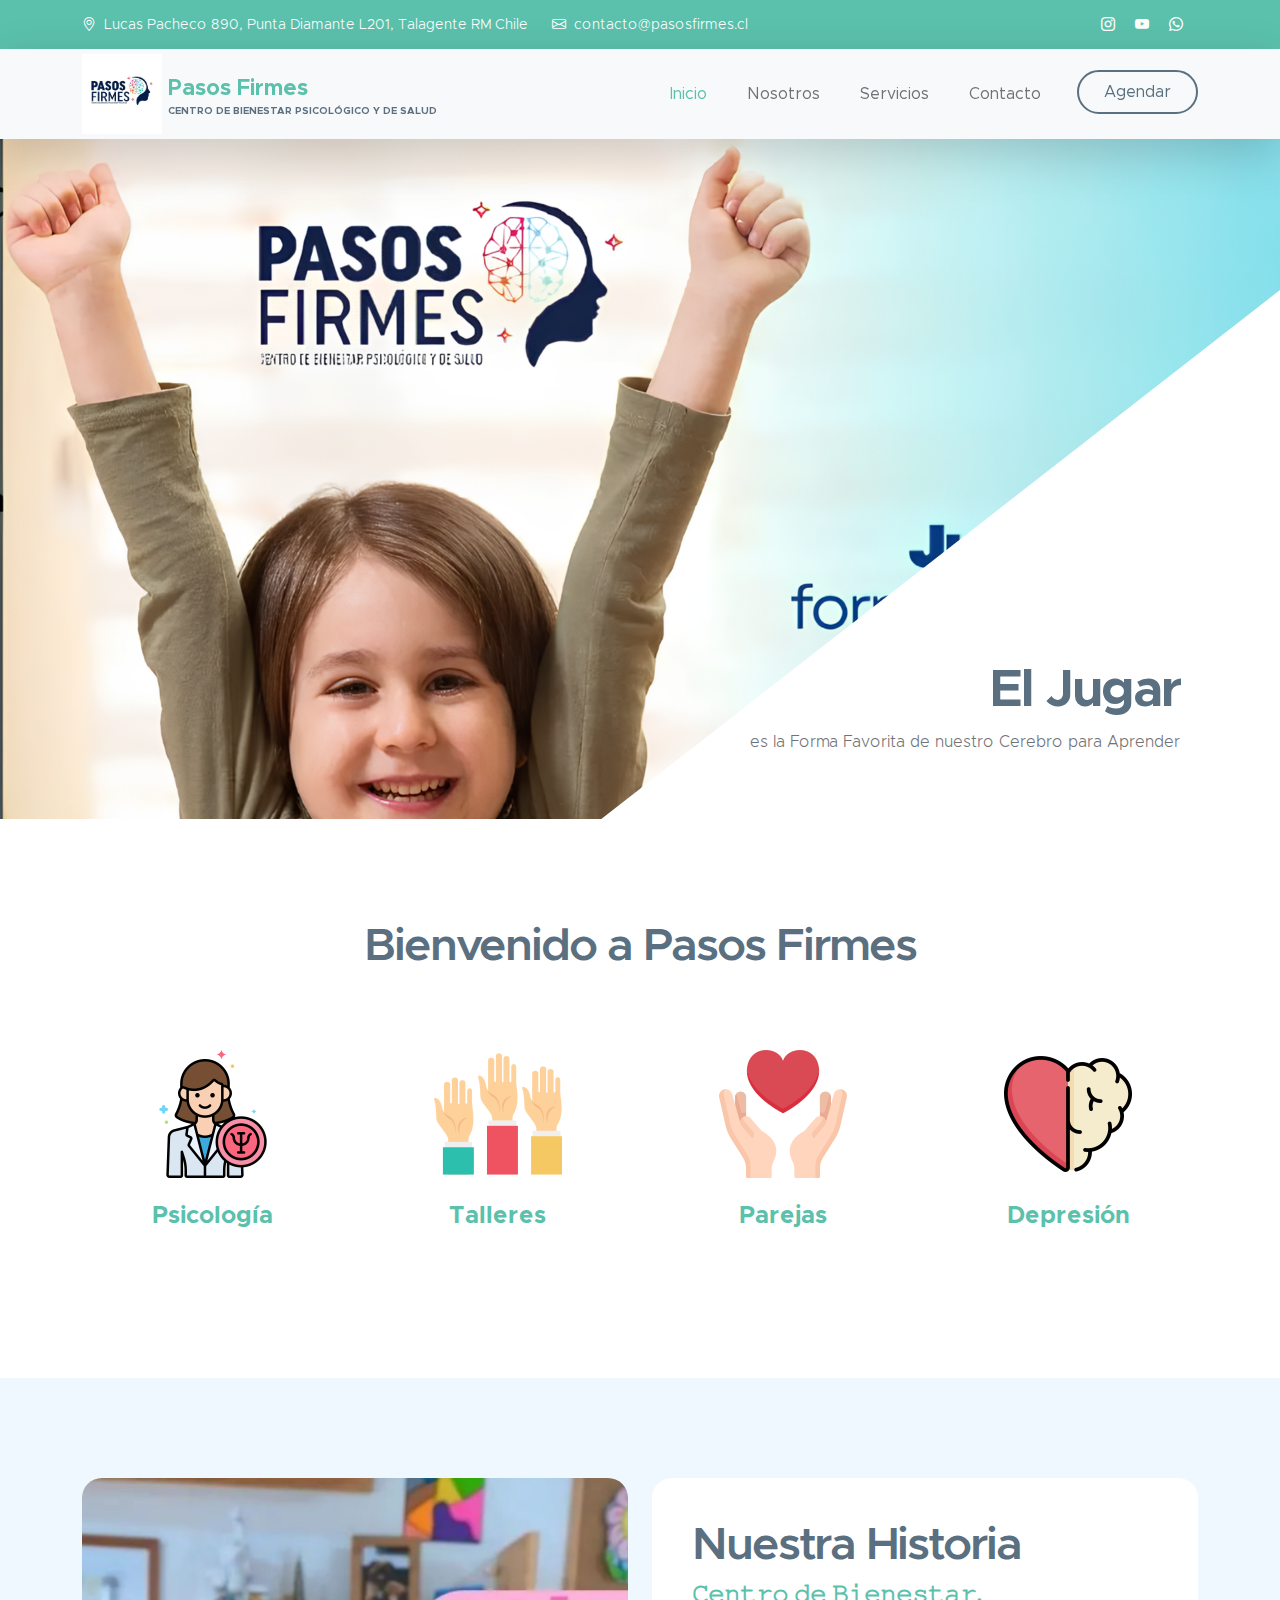
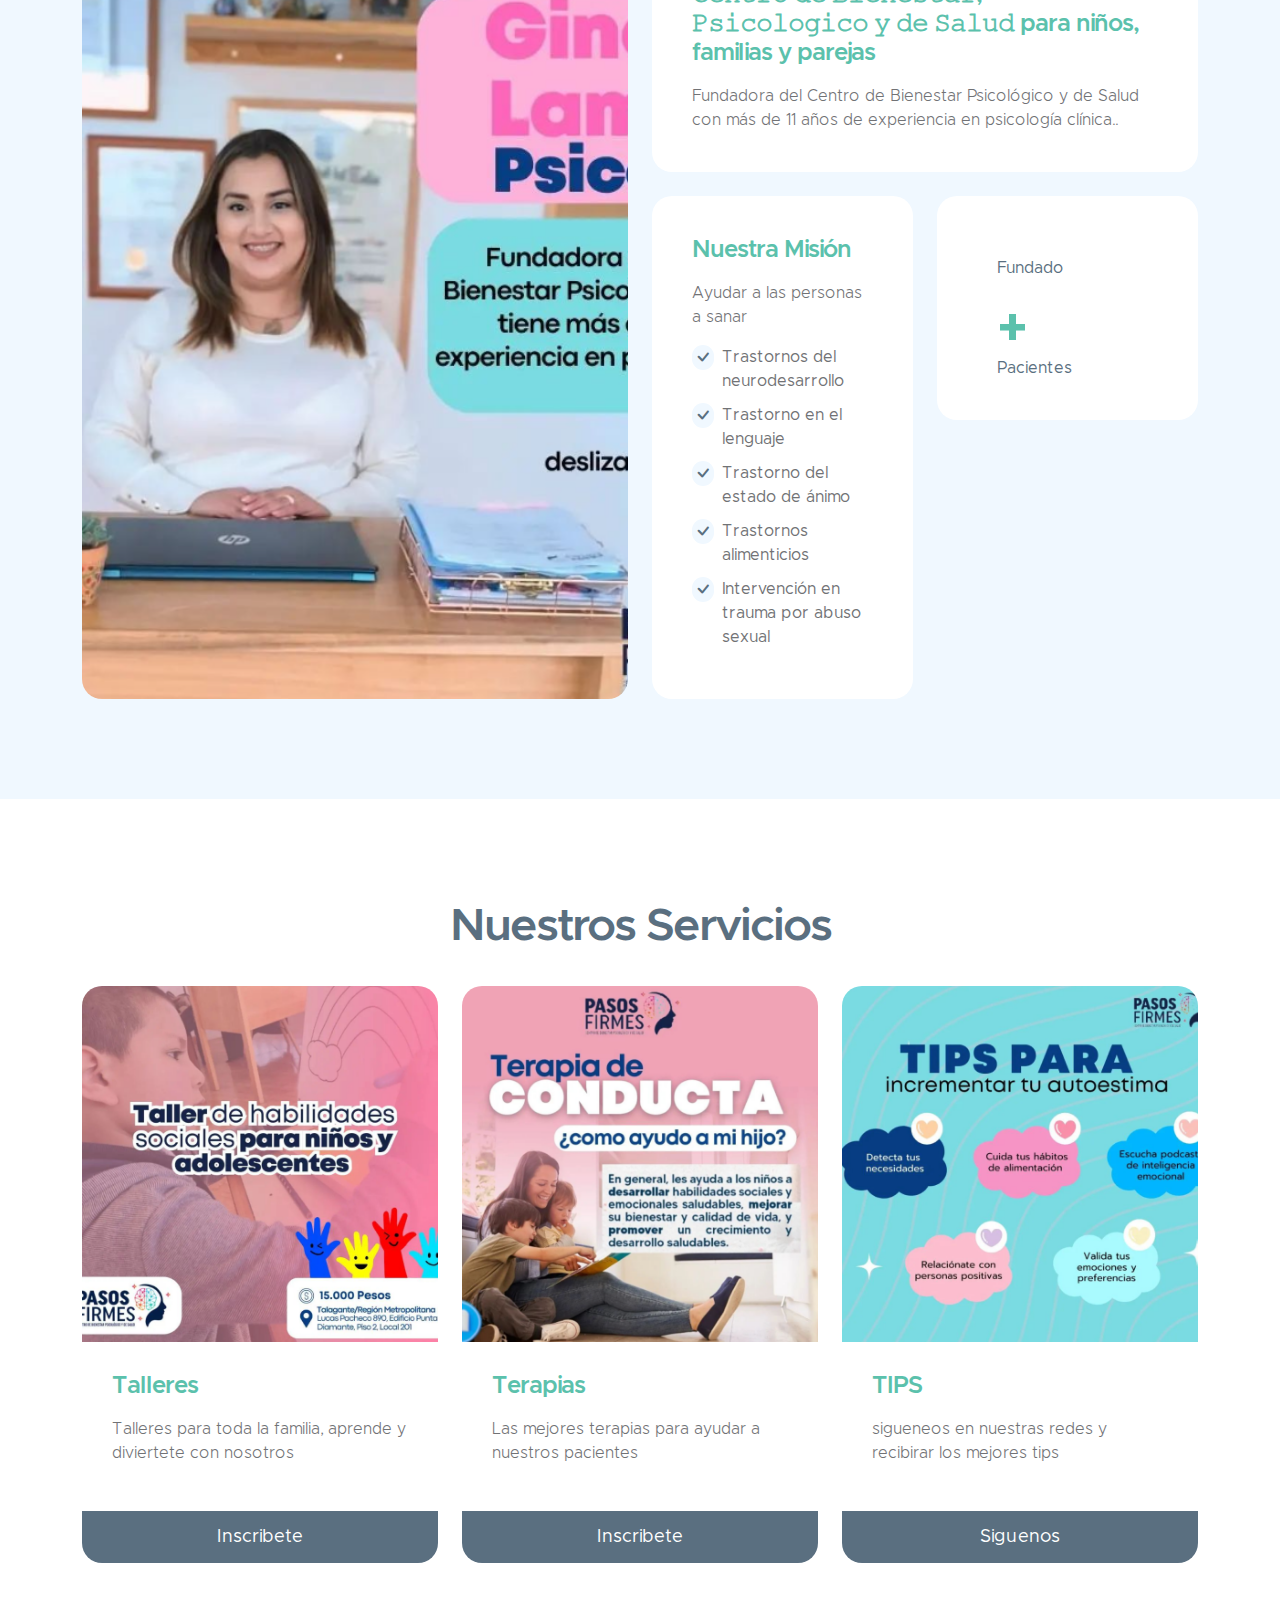
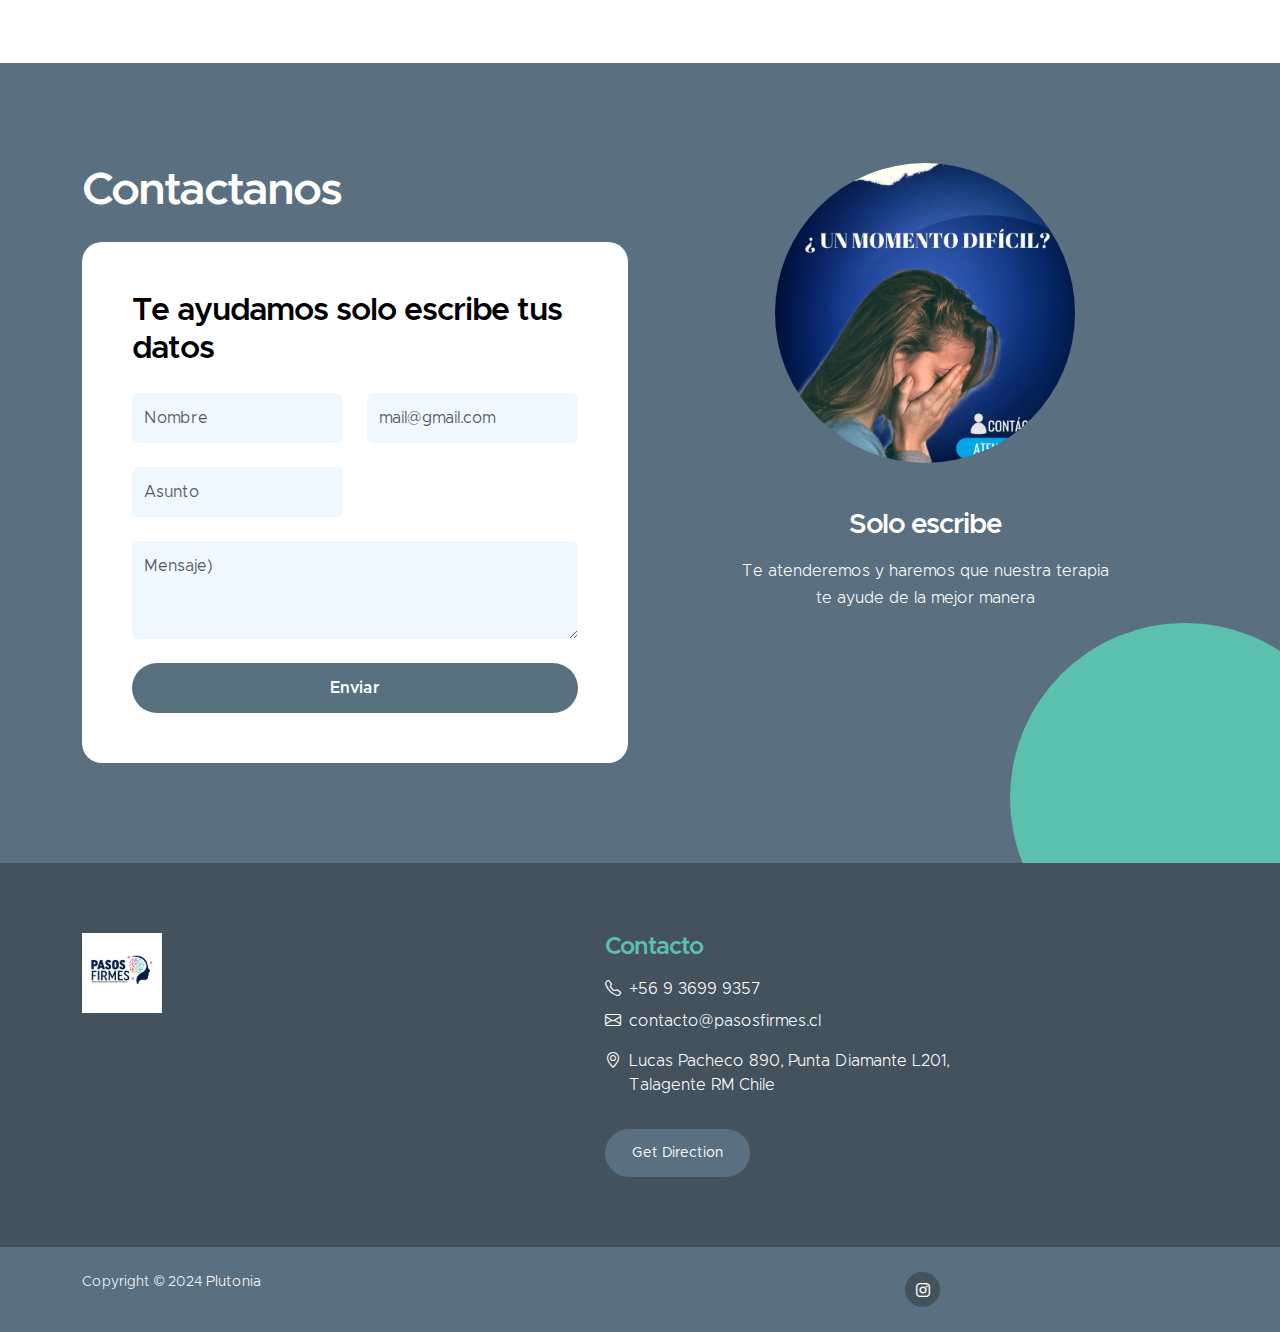
<file: index.html>
<!doctype html>
<html lang="en">

<head>
    <meta charset="utf-8">
    <meta name="viewport" content="width=device-width, initial-scale=1">

    <meta name="description" content="Pasos Firmes">
    <meta name="author" content="PLutonia">
    <title>Pasos Firmes </title>
    <link rel="icon" href="images/favicon.ico" type="image/x-icon">
    <!-- CSS FILES -->
    <link href="https://cdn.jsdelivr.net/npm/bootstrap@5.3.3/dist/css/bootstrap.min.css" rel="stylesheet"
          integrity="sha384-QWTKZyjpPEjISv5WaRU9OFeRpok6YctnYmDr5pNlyT2bRjXh0JMhjY6hW+ALEwIH" crossorigin="anonymous">
    <link rel="stylesheet" href="https://cdn.jsdelivr.net/npm/bootstrap-icons@1.11.3/font/bootstrap-icons.min.css">
    <link href="css/styles.css" rel="stylesheet">


</head>

<body id="section_1">

<header class="site-header">
    <div class="container">
        <div class="row">

            <div class="col-lg-8 col-12 d-flex flex-wrap">
                <p class="d-flex me-4 mb-0">
                    <i class="bi-geo-alt me-2"></i>
                    Lucas Pacheco 890, Punta Diamante L201, Talagente RM Chile
                </p>

                <p class="d-flex mb-0">
                    <i class="bi-envelope me-2"></i>

                    <a href="mailto:info@company.com">
                        contacto@pasosfirmes.cl
                    </a>
                </p>
            </div>

            <div class="col-lg-3 col-12 ms-auto d-lg-block d-none">
                <ul class="social-icon">
                    <li class="social-icon-item">
                        <a href="https://www.instagram.com/pasosfirmescl/" class="social-icon-link bi-instagram"></a>
                    </li>

                    <li class="social-icon-item">
                        <a href="#" class="social-icon-link bi-youtube"></a>
                    </li>

                    <li class="social-icon-item">
                        <a href="https://api.whatsapp.com/send/?phone=%2B56936999357&text&type=phone_number&app_absent=0"
                           class="social-icon-link bi-whatsapp"></a>
                    </li>
                </ul>
            </div>

        </div>
    </div>
</header>

<nav class="navbar navbar-expand-lg bg-light shadow-lg">
    <div class="container">
        <a class="navbar-brand" href="index.html">
            <img src="images/logo.png" class="logo img-fluid" alt="Kind Heart Charity">
            <span>
                    Pasos Firmes
                    <small>Centro de Bienestar Psicológico y de salud</small>
                </span>
        </a>

        <button class="navbar-toggler" type="button" data-bs-toggle="collapse" data-bs-target="#navbarNav"
                aria-controls="navbarNav" aria-expanded="false" aria-label="Toggle navigation">
            <span class="navbar-toggler-icon"></span>
        </button>

        <div class="collapse navbar-collapse" id="navbarNav">
            <ul class="navbar-nav ms-auto">
                <li class="nav-item">
                    <a class="nav-link click-scroll" href="#top">Inicio</a>
                </li>

                <li class="nav-item">
                    <a class="nav-link click-scroll" href="#section_2">Nosotros</a>
                </li>

                <li class="nav-item">
                    <a class="nav-link click-scroll" href="#section_3">Servicios</a>
                </li>

                <li class="nav-item">
                    <a class="nav-link click-scroll" href="#section_4">Contacto</a>
                </li>



                <li class="nav-item ms-3">
                    <a class="nav-link custom-btn custom-border-btn btn" href="">Agendar</a>
                </li>
            </ul>
        </div>
    </div>
</nav>

<main>

    <section class="hero-section hero-section-full-height">
        <div class="container-fluid">
            <div class="row">

                <div class="col-lg-12 col-12 p-0">
                    <div id="hero-slide" class="carousel carousel-fade slide" data-bs-ride="carousel">
                        <div class="carousel-inner">
                            <div class="carousel-item active">
                                <img src="images/slide/1.png"
                                     class="carousel-image img-fluid" alt="...">

                                <div class="carousel-caption d-flex flex-column justify-content-end">
                                    <h1>El Jugar</h1>

                                    <p>es la Forma Favorita de nuestro Cerebro para Aprender</p>
                                </div>
                            </div>

                            <div class="carousel-item">
                                <img src="images/slide/2.png"
                                     class="carousel-image img-fluid" alt="...">

                                <div class="carousel-caption d-flex flex-column justify-content-end">
                                    <h1>Bienvenido</h1>

                                    <p>es momento de agendar las terapias de tus hijos.</p>
                                </div>
                            </div>

                            <div class="carousel-item">
                                <img src="images/slide/3.png"
                                     class="carousel-image img-fluid" alt="...">

                                <div class="carousel-caption d-flex flex-column justify-content-end">
                                    <h1>Niños</h1>

                                    <p>Las mascotas el mejor aliado</p>
                                </div>
                            </div>
                        </div>

                        <button class="carousel-control-prev" type="button" data-bs-target="#hero-slide"
                                data-bs-slide="prev">
                            <span class="carousel-control-prev-icon" aria-hidden="true"></span>
                            <span class="visually-hidden">Previous</span>
                        </button>

                        <button class="carousel-control-next" type="button" data-bs-target="#hero-slide"
                                data-bs-slide="next">
                            <span class="carousel-control-next-icon" aria-hidden="true"></span>
                            <span class="visually-hidden">Next</span>
                        </button>
                    </div>
                </div>

            </div>
        </div>
    </section>


    <section class="section-padding">
        <div class="container">
            <div class="row">

                <div class="col-lg-10 col-12 text-center mx-auto">
                    <h2 class="mb-5">Bienvenido a Pasos Firmes</h2>
                </div>

                <div class="col-lg-3 col-md-6 col-12 mb-4 mb-lg-0">
                    <div class="featured-block d-flex justify-content-center align-items-center">
                        <a href="" class="d-block">
                            <img src="images/icons/psicologo.png" class="featured-block-image img-fluid" alt="">
                            <p class="featured-block-text"><strong>Psicología</strong></p>
                        </a>
                    </div>
                </div>

                <div class="col-lg-3 col-md-6 col-12 mb-4 mb-lg-0 mb-md-4">
                    <div class="featured-block d-flex justify-content-center align-items-center">
                        <a href="" class="d-block">
                            <img src="images/icons/hands.png" class="featured-block-image img-fluid" alt="">
                            <p class="featured-block-text"><strong>Talleres</strong></p>
                        </a>
                    </div>
                </div>

                <div class="col-lg-3 col-md-6 col-12 mb-4 mb-lg-0 mb-md-4">
                    <div class="featured-block d-flex justify-content-center align-items-center">
                        <a href="" class="d-block">
                            <img src="images/icons/receive.png" class="featured-block-image img-fluid" alt="">

                            <p class="featured-block-text"><strong>Parejas</strong></p>
                        </a>
                    </div>
                </div>

                <div class="col-lg-3 col-md-6 col-12 mb-4 mb-lg-0">
                    <div class="featured-block d-flex justify-content-center align-items-center">
                        <a href="donate.html" class="d-block">
                            <img src="images/icons/corazon.png" class="featured-block-image img-fluid" alt="">

                            <p class="featured-block-text"><strong>Depresión</strong></p>
                        </a>
                    </div>
                </div>

            </div>
        </div>
    </section>

    <section class="section-padding section-bg" id="section_2">
        <div class="container">
            <div class="row">

                <div class="col-lg-6 col-12 mb-5 mb-lg-0">
                    <img src="images/gineska.png"
                         class="custom-text-box-image img-fluid" alt="">
                </div>

                <div class="col-lg-6 col-12">
                    <div class="custom-text-box">
                        <h2 class="mb-2">Nuestra Historia</h2>

                        <h5 class="mb-3">𝙲𝚎𝚗𝚝𝚛𝚘 𝚍𝚎 𝙱𝚒𝚎𝚗𝚎𝚜𝚝𝚊𝚛, 𝙿𝚜𝚒𝚌𝚘𝚕𝚘‌𝚐𝚒𝚌𝚘 𝚢 𝚍𝚎 𝚂𝚊𝚕𝚞𝚍 para niños, familias y parejas </h5>

                        <p class="mb-0">Fundadora del Centro de Bienestar Psicológico y de Salud con más de 11 años de experiencia en psicología clínica..</p>
                    </div>

                    <div class="row">
                        <div class="col-lg-6 col-md-6 col-12">
                            <div class="custom-text-box mb-lg-0">
                                <h5 class="mb-3">Nuestra Misión</h5>

                                <p>Ayudar a las personas a sanar</p>

                                <ul class="custom-list mt-2">
                                    <li class="custom-list-item d-flex">
                                        <i class="bi-check custom-text-box-icon me-2"></i>
                                        Trastornos del neurodesarrollo
                                    </li>

                                    <li class="custom-list-item d-flex">
                                        <i class="bi-check custom-text-box-icon me-2"></i>
                                        Trastorno en el lenguaje
                                    </li>
                                    <li class="custom-list-item d-flex">
                                        <i class="bi-check custom-text-box-icon me-2"></i>
                                        Trastorno del estado de ánimo
                                    </li>
                                    <li class="custom-list-item d-flex">
                                        <i class="bi-check custom-text-box-icon me-2"></i>
                                        Trastornos alimenticios
                                    </li>
                                    <li class="custom-list-item d-flex">
                                        <i class="bi-check custom-text-box-icon me-2"></i>
                                        Intervención en trauma por abuso sexual
                                    </li>
                                </ul>
                            </div>
                        </div>

                        <div class="col-lg-6 col-md-6 col-12">
                            <div class="custom-text-box d-flex flex-wrap d-lg-block mb-lg-0">
                                <div class="counter-thumb">
                                    <div class="d-flex">
                                            <span class="counter-number" data-from="1" data-to="2019"
                                                  data-speed="1000"></span>
                                        <span class="counter-number-text"></span>
                                    </div>

                                    <span class="counter-text">Fundado</span>
                                </div>

                                <div class="counter-thumb mt-4">
                                    <div class="d-flex">
                                            <span class="counter-number" data-from="1" data-to="658"
                                                  data-speed="1000"></span>
                                        <span class="counter-number-text">+</span>
                                    </div>

                                    <span class="counter-text">Pacientes</span>
                                </div>
                            </div>
                        </div>
                    </div>
                </div>

            </div>
        </div>
    </section>



    <section class="section-padding" id="section_3">
        <div class="container">
            <div class="row">

                <div class="col-lg-12 col-12 text-center mb-4">
                    <h2>Nuestros Servicios</h2>
                </div>

                <div class="col-lg-4 col-md-6 col-12 mb-4 mb-lg-0">
                    <div class="custom-block-wrap">
                        <img src="images/Taller.png"
                             class="custom-block-image img-fluid" alt="">

                        <div class="custom-block">
                            <div class="custom-block-body">
                                <h5 class="mb-3">Talleres</h5>

                                <p>Talleres para toda la familia, aprende y diviertete con nosotros</p>
                                </div>

                            <a href="" class="custom-btn btn">Inscribete</a>
                        </div>
                    </div>
                </div>

                <div class="col-lg-4 col-md-6 col-12 mb-4 mb-lg-0">
                    <div class="custom-block-wrap">
                        <img src="images/terapias.png"
                             class="custom-block-image img-fluid" alt="">

                        <div class="custom-block">
                            <div class="custom-block-body">
                                <h5 class="mb-3">Terapias</h5>
                                <p>Las mejores terapias para ayudar a nuestros pacientes</p>
                            </div>
                            <a href="" class="custom-btn btn">Inscribete</a>
                        </div>
                    </div>
                </div>

                <div class="col-lg-4 col-md-6 col-12">
                    <div class="custom-block-wrap">
                        <img src="images/tips.png"
                             class="custom-block-image img-fluid" alt="">

                        <div class="custom-block">
                            <div class="custom-block-body">
                                <h5 class="mb-3">TIPS</h5>
                                <p>sigueneos en nuestras redes y recibirar los mejores tips</p>
                            </div>
                            <a href="" class="custom-btn btn">Siguenos</a>
                        </div>
                    </div>
                </div>

            </div>
        </div>
    </section>

    <section class="volunteer-section section-padding" id="section_4">
        <div class="container">
            <div class="row">

                <div class="col-lg-6 col-12">
                    <h2 class="text-white mb-4">Contactanos</h2>

                    <form class="custom-form volunteer-form mb-5 mb-lg-0" action="#" method="post" role="form">
                        <h3 class="mb-4">Te ayudamos solo escribe tus datos</h3>

                        <div class="row">
                            <div class="col-lg-6 col-12">
                                <input type="text" name="volunteer-name" id="volunteer-name" class="form-control"
                                       placeholder="Nombre" required>
                            </div>

                            <div class="col-lg-6 col-12">
                                <input type="email" name="volunteer-email" id="volunteer-email"
                                       pattern="[^ @]*@[^ @]*" class="form-control" placeholder="mail@gmail.com"
                                       required>
                            </div>

                            <div class="col-lg-6 col-12">
                                <input type="text" name="volunteer-subject" id="volunteer-subject"
                                       class="form-control" placeholder="Asunto" required>

                            </div>
                        </div>

                        <textarea name="volunteer-message" rows="3" class="form-control" id="volunteer-message"
                                  placeholder="Mensaje)"></textarea>

                        <button type="submit" class="form-control">Enviar</button>
                    </form>
                </div>

                <div class="col-lg-6 col-12">
                    <img src="images/momento.png"
                         class="volunteer-image img-fluid" alt="">

                    <div class="custom-block-body text-center">
                        <h4 class="text-white mt-lg-3 mb-lg-3">Solo escribe</h4>

                        <p class="text-white">Te atenderemos y haremos que nuestra terapia te ayude de la mejor manera</p>
                    </div>
                </div>

            </div>
        </div>
    </section>

</main>

<footer class="site-footer">
    <div class="container">
        <div class="row">
            <div class="col-lg-3 col-12 mb-4">
                <img src="images/logo.png" class="logo img-fluid" alt="">
            </div>
                <div class="col-lg-4 col-md-6 col-12 mx-auto">
                <h5 class="site-footer-title mb-3">Contacto</h5>

                <p class="text-white d-flex mb-2">
                    <i class="bi-telephone me-2"></i>

                    <a href="tel: +56 9 3699 9357" class="site-footer-link">
                        +56 9 3699 9357
                    </a>
                </p>

                <p class="text-white d-flex">
                    <i class="bi-envelope me-2"></i>

                    <a href="mailto:info@yourgmail.com" class="site-footer-link">
                        contacto@pasosfirmes.cl
                    </a>
                </p>

                <p class="text-white d-flex mt-3">
                    <i class="bi-geo-alt me-2"></i>
                    Lucas Pacheco 890, Punta Diamante L201, Talagente RM Chile
                </p>

                <a href="#" class="custom-btn btn mt-3">Get Direction</a>
            </div>
        </div>
    </div>

    <div class="site-footer-bottom">
        <div class="container">
            <div class="row">

                <div class="col-lg-6 col-md-7 col-12">
                    <p class="copyright-text mb-0">Copyright © 2024 <a href="www.plutonia.cl">Plutonia</a>

                    </p>
                </div>

                <div class="col-lg-6 col-md-5 col-12 d-flex justify-content-center align-items-center mx-auto">
                    <ul class="social-icon">
                        <li class="social-icon-item">
                            <a href="https://www.instagram.com/pasosfirmescl/" class="social-icon-link bi-instagram"></a>
                        </li>
                    </ul>
                </div>

            </div>
        </div>
    </div>
</footer>

<!-- JAVASCRIPT FILES -->
<script src="js/jquery.min.js"></script>
<script src="js/bootstrap.min.js"></script>
<script src="js/jquery.sticky.js"></script>
<script src="js/click-scroll.js"></script>
<script src="js/counter.js"></script>
<script src="js/custom.js"></script>

</body>

</html>
</file>
<file: css/styles.css>
/*

TemplateMo 581 Kind Heart Charity

https://templatemo.com/tm-581-kind-heart-charity

*/


@font-face {
    font-family: 'Metropolis';
    src: url('../fonts/Metropolis/Metropolis-Regular.woff2') format('woff2'),
    url('../fonts/Metropolis/Metropolis-Regular.woff') format('woff');
    font-weight: normal;
    font-style: normal;
    font-display: swap;
}

@font-face {
    font-family: 'Metropolis';
    src: url('../fonts/Metropolis/Metropolis-Light.woff2') format('woff2'),
    url('../fonts/Metropolis/Metropolis-Light.woff') format('woff');
    font-weight: 300;
    font-style: normal;
    font-display: swap;
}

@font-face {
    font-family: 'Metropolis';
    src: url('../fonts/Metropolis/Metropolis-SemiBold.woff2') format('woff2'),
    url('../fonts/Metropolis/Metropolis-SemiBold.woff') format('woff');
    font-weight: 600;
    font-style: normal;
    font-display: swap;
}

@font-face {
    font-family: 'Metropolis';
    src: url('../fonts/Metropolis/Metropolis-Bold.woff2') format('woff2'),
    url('../fonts/Metropolis/Metropolis-Bold.woff') format('woff');
    font-weight: bold;
    font-style: normal;
    font-display: swap;
}

/*---------------------------------------
  CUSTOM PROPERTIES ( VARIABLES )             
-----------------------------------------*/
:root {
    --white-color: #ffffff;
    --primary-color: #5bc1ac;
    --secondary-color: #5a6f80;
    --section-bg-color: #f0f8ff;
    --site-footer-bg-color: #44525d;
    --custom-btn-bg-color: #597081;
    --custom-btn-bg-hover-color: #5bc1ac;
    --dark-color: #000000;
    --p-color: #717275;
    --border-color: #e9eaeb;

    --body-font-family: 'Metropolis', sans-serif;

    --h1-font-size: 52px;
    --h2-font-size: 46px;
    --h3-font-size: 32px;
    --h4-font-size: 28px;
    --h5-font-size: 24px;
    --h6-font-size: 22px;
    --p-font-size: 16px;
    --btn-font-size: 18px;
    --copyright-font-size: 14px;

    --border-radius-large: 100px;
    --border-radius-medium: 20px;
    --border-radius-small: 10px;

    --font-weight-light: 300;
    --font-weight-normal: 400;
    --font-weight-semibold: 600;
    --font-weight-bold: 700;
}

body {
    background-color: var(--white-color);
    font-family: var(--body-font-family);
}


/*---------------------------------------
  TYPOGRAPHY               
-----------------------------------------*/

h2,
h3,
h4,
h5,
h6 {
    color: var(--dark-color);
}

h1,
h2,
h3,
h4,
h5,
h6 {
    font-weight: var(--font-weight-semibold);
    letter-spacing: -1px;
}

h1 {
    font-size: var(--h1-font-size);
    font-weight: var(--font-weight-bold);
    letter-spacing: -2px;
}

h2 {
    color: var(--secondary-color);
    font-size: var(--h2-font-size);
    letter-spacing: -2px;
}

h3 {
    font-size: var(--h3-font-size);
}

h4 {
    font-size: var(--h4-font-size);
}

h5 {
    color: var(--primary-color);
    font-size: var(--h5-font-size);
}

h6 {
    font-size: var(--h6-font-size);
}

p {
    color: var(--p-color);
    font-size: var(--p-font-size);
    font-weight: var(--font-weight-light);
}

ul li {
    color: var(--p-color);
    font-size: var(--p-font-size);
    font-weight: var(--font-weight-normal);
}

a,
button {
    touch-action: manipulation;
    transition: all 0.3s;
}

a {
    color: var(--p-color);
    text-decoration: none;
}

a:hover {
    color: var(--primary-color);
}

b,
strong {
    font-weight: var(--font-weight-bold);
}


/*---------------------------------------
  SECTION               
-----------------------------------------*/
.section-padding {
    padding-top: 100px;
    padding-bottom: 100px;
}

.section-bg {
    background-color: var(--section-bg-color);
}

.section-overlay {
    background: rgba(0, 0, 0, 0.35);
    position: absolute;
    top: 0;
    left: 0;
    pointer-events: none;
    width: 100%;
    height: 100%;
}

.section-overlay + .container {
    position: relative;
}


/*---------------------------------------
  CUSTOM BLOCK               
-----------------------------------------*/
.custom-block-wrap {
    background: var(--white-color);
    border-radius: var(--border-radius-medium);
    position: relative;
    overflow: hidden;
    transition: all 0.5s;
}

.custom-block-wrap:hover {
    box-shadow: 0 1rem 3rem rgba(0, 0, 0, .175);
}

.custom-block-body {
    padding: 30px;
}

.custom-block-image {
    display: block;
    width: 100%;
    height: 100%;
    object-fit: cover;
}

.custom-block .custom-btn {
    border-radius: 0;
    display: block;
}


/*---------------------------------------
  PROGRESS BAR               
-----------------------------------------*/
.progress {
    background: var(--border-color);
    height: 5px;
}

.progress-bar {
    background: var(--secondary-color);
}


/*---------------------------------------
  CUSTOM ICON COLOR               
-----------------------------------------*/
.custom-icon {
    color: var(--secondary-color);
}


/*---------------------------------------
  CUSTOM LIST               
-----------------------------------------*/
.custom-list {
    margin-bottom: 0;
    padding-left: 0;
}

.custom-list-item {
    list-style: none;
    margin-top: 10px;
    margin-bottom: 10px;
}


/*---------------------------------------
  CUSTOM TEXT BOX               
-----------------------------------------*/
.custom-text-box {
    background: var(--white-color);
    border-radius: var(--border-radius-medium);
    margin-bottom: 24px;
    padding: 40px;
}

.custom-text-box-image {
    border-radius: var(--border-radius-medium);
    width: 100%;
    height: 100%;
    object-fit: cover;
}

.custom-text-box-icon {
    background: var(--section-bg-color);
    border-radius: var(--border-radius-large);
    color: var(--secondary-color);
    font-size: var(--h6-font-size);
    text-align: center;
    display: inline-block;
    vertical-align: middle;
    width: 25px;
    height: 25px;
    line-height: 30px;
}


/*---------------------------------------
  AVATAR IMAGE - TESTIMONIAL, AUTHOR               
-----------------------------------------*/
.avatar-image {
    border-radius: var(--border-radius-large);
    width: 65px;
    height: 65px;
    object-fit: cover;
}


/*---------------------------------------
  CUSTOM BUTTON               
-----------------------------------------*/
.custom-btn {
    background: var(--secondary-color);
    border: 2px solid transparent;
    border-radius: var(--border-radius-large);
    color: var(--white-color);
    font-size: var(--btn-font-size);
    font-weight: var(--font-weight-normal);
    line-height: normal;
    padding: 15px 25px;
}

.navbar-expand-lg .navbar-nav .nav-link.custom-btn {
    color: var(--custom-btn-bg-color);
    margin-top: 8px;
    padding: 12px 25px;
}

.custom-btn:hover {
    background: var(--primary-color);
    color: var(--white-color);
}

.custom-border-btn {
    background: transparent;
    border: 2px solid var(--custom-btn-bg-color);
    color: var(--primary-color);
}

.navbar-expand-lg .navbar-nav .nav-link.custom-btn:hover,
.custom-border-btn:hover {
    background: var(--custom-btn-bg-hover-color);
    border-color: transparent;
    color: var(--white-color);
}


/*---------------------------------------
  NAVIGATION              
-----------------------------------------*/
.navbar {
    background: var(--white-color);
    z-index: 9;
    padding-top: 0;
    padding-bottom: 0;
}

.navbar-brand {
    color: var(--primary-color);
    font-size: var(--h6-font-size);
    font-weight: var(--font-weight-bold);
}

.navbar-brand span {
    display: inline-block;
    vertical-align: middle;
}

.navbar-brand small {
    color: var(--secondary-color);
    display: block;
    font-size: 10px;
    line-height: normal;
    text-transform: uppercase;
}

.logo {
    width: 80px;
    height: auto;
}

.navbar-expand-lg .navbar-nav .nav-link {
    margin-right: 0;
    margin-left: 0;
    padding: 20px;
}

.navbar-nav .nav-link {
    display: inline-block;
    color: var(--p-color);
    font-size: var(--p-font-size);
    font-weight: var(--font-weight-medium);
    position: relative;
    padding-top: 15px;
    padding-bottom: 15px;
}

.navbar-nav .nav-link.active,
.navbar-nav .nav-link:hover {
    background: transparent;
    color: var(--primary-color);
}

.dropdown-menu {
    background: var(--white-color);
    box-shadow: 0 1rem 3rem rgba(0, 0, 0, .175);
    border: 0;
    max-width: 50px;
    padding: 0;
    margin-top: 20px;
}

.dropdown-item {
    display: inline-block;
    color: var(--p-bg-color);
    font-size: var(--menu-font-size);
    font-weight: var(--font-weight-medium);
    position: relative;
    padding-top: 10px;
    padding-bottom: 10px;
}

.dropdown-menu li:last-child .dropdown-item {
    padding-top: 0;
}

.dropdown-item.active,
.dropdown-item:active,
.dropdown-item:focus,
.dropdown-item:hover {
    background: transparent;
    color: var(--primary-color);
}

.dropdown-toggle::after {
    content: "\f282";
    display: inline-block;
    font-family: bootstrap-icons !important;
    font-size: var(--copyright-font-size);
    font-style: normal;
    font-weight: normal !important;
    font-variant: normal;
    text-transform: none;
    line-height: 1;
    vertical-align: -.125em;
    -webkit-font-smoothing: antialiased;
    -moz-osx-font-smoothing: grayscale;
    position: relative;
    left: 2px;
    border: 0;
}

@media screen and (min-width: 992px) {
    .dropdown:hover .dropdown-menu {
        display: block;
        margin-top: 0;
    }
}

.navbar-toggler {
    border: 0;
    padding: 0;
    cursor: pointer;
    margin: 0;
    width: 30px;
    height: 35px;
    outline: none;
}

.navbar-toggler:focus {
    outline: none;
    box-shadow: none;
}

.navbar-toggler[aria-expanded="true"] .navbar-toggler-icon {
    background: transparent;
}

.navbar-toggler[aria-expanded="true"] .navbar-toggler-icon:before,
.navbar-toggler[aria-expanded="true"] .navbar-toggler-icon:after {
    transition: top 300ms 50ms ease, -webkit-transform 300ms 350ms ease;
    transition: top 300ms 50ms ease, transform 300ms 350ms ease;
    transition: top 300ms 50ms ease, transform 300ms 350ms ease, -webkit-transform 300ms 350ms ease;
    top: 0;
}

.navbar-toggler[aria-expanded="true"] .navbar-toggler-icon:before {
    transform: rotate(45deg);
}

.navbar-toggler[aria-expanded="true"] .navbar-toggler-icon:after {
    transform: rotate(-45deg);
}

.navbar-toggler .navbar-toggler-icon {
    background: var(--dark-color);
    transition: background 10ms 300ms ease;
    display: block;
    width: 30px;
    height: 2px;
    position: relative;
}

.navbar-toggler .navbar-toggler-icon:before,
.navbar-toggler .navbar-toggler-icon:after {
    transition: top 300ms 350ms ease, -webkit-transform 300ms 50ms ease;
    transition: top 300ms 350ms ease, transform 300ms 50ms ease;
    transition: top 300ms 350ms ease, transform 300ms 50ms ease, -webkit-transform 300ms 50ms ease;
    position: absolute;
    right: 0;
    left: 0;
    background: var(--dark-color);
    width: 30px;
    height: 2px;
    content: '';
}

.navbar-toggler .navbar-toggler-icon::before {
    top: -8px;
}

.navbar-toggler .navbar-toggler-icon::after {
    top: 8px;
}


/*---------------------------------------
  SITE HEADER              
-----------------------------------------*/
.site-header {
    background: var(--primary-color);
    padding-top: 15px;
    padding-bottom: 10px;
}

.site-header p,
.site-header p a,
.site-header .social-icon-link {
    color: var(--white-color);
    font-size: var(--copyright-font-size);
}

.site-header .social-icon {
    text-align: right;
}

.site-header .social-icon-link {
    background: transparent;
    width: inherit;
    height: inherit;
    line-height: inherit;
    margin-right: 15px;
}


/*---------------------------------------
  HERO & HERO SLIDE         
-----------------------------------------*/
.hero-section-full-height {
    height: 680px;
    min-height: 680px;
    position: relative;
}

.carousel:hover .carousel-control-next-icon,
.carousel:hover .carousel-control-prev-icon {
    opacity: 1;
}

#hero-slide .carousel-item {
    height: 680px;
    min-height: 680px;
}

#hero-slide .carousel-caption {
    background: var(--white-color);
    clip-path: polygon(100% 100%, 100% 150px, 0 100%);
    color: var(--secondary-color);
    top: 1px;
    bottom: -1px;
    right: 0;
    left: auto;
    text-align: right;
    min-width: 680px;
    min-height: 680px;
    padding: 100px 100px 50px 100px;
}

.carousel-image {
    display: block;
    width: 100%;
    min-height: 680px;
}

#hero-slide .carousel-indicators-wrap {
    position: absolute;
    bottom: 0;
    right: 0;
    left: 0;
}

#hero-slide .carousel-indicators {
    margin-right: 0;
    margin-left: 22px;
    justify-content: inherit;
}

.carousel-control-next,
.carousel-control-prev {
    opacity: 1;
}

.carousel-control-next-icon,
.carousel-control-prev-icon {
    background-color: var(--secondary-color);
    border-radius: var(--border-radius-large);
    background-size: 60% 60%;
    width: 80px;
    height: 80px;
    opacity: 0;
    transition: all 0.5s;
}

.carousel-control-next-icon:hover,
.carousel-control-prev-icon:hover {
    background-color: var(--primary-color);
}


/*---------------------------------------
  FEATURE BLOCK              
-----------------------------------------*/
.featured-block {
    text-align: center;
    transition: all 0.5s ease;
    min-height: 256px;
    padding: 15px;
}

.featured-block:hover {
    background: var(--white-color);
    border-radius: var(--border-radius-medium);
    box-shadow: 0 1rem 3rem rgba(0, 0, 0, .175);
}

.featured-block:hover .featured-block-image {
    transform: scale(0.75);
}

.featured-block-image {
    display: block;
    margin: auto;
    transition: all 0.5s;
}

.featured-block:hover .featured-block-text {
    margin-top: 0;
}

.featured-block-text {
    color: var(--primary-color);
    font-size: var(--h5-font-size);
    margin-top: 20px;
    transition: all 0.5s;
}


/*---------------------------------------
  ABOUT              
-----------------------------------------*/
.about-section {
    background-repeat: no-repeat;
    background-position: center;
    background-size: cover;
}

.about-image {
    border-radius: var(--border-radius-medium);
    display: block;
    width: 350px;
    height: 400px;
    object-fit: cover;
}

.custom-text-block {
    padding: 60px 40px;
}


/*---------------------------------------
  COUNTER NUMBERS              
-----------------------------------------*/
.counter-thumb {
    margin: 20px;
    margin-bottom: 0;
}

.counter-number,
.counter-text {
    color: var(--secondary-color);
    display: block;
}

.counter-number,
.counter-number-text {
    color: var(--primary-color);
    font-size: var(--h1-font-size);
    font-weight: var(--font-weight-bold);
    line-height: normal;
}


/*---------------------------------------
  VOLUNTEER              
-----------------------------------------*/
.volunteer-section {
    background: var(--secondary-color);
    position: relative;
    overflow: hidden;
}

.volunteer-section::after {
    content: "";
    background: var(--primary-color);
    border-radius: 50%;
    position: absolute;
    bottom: -110px;
    right: -80px;
    width: 350px;
    height: 350px;
}

.volunteer-form {
    background: var(--white-color);
    border-radius: var(--border-radius-medium);
    padding: 50px;
}

.volunteer-image {
    border-radius: 100%;
    display: block;
    margin: auto;
    width: 300px;
    height: 300px;
    object-fit: cover;
}

.volunteer-section .custom-block-body {
    max-width: 440px;
    margin: 0 auto;
}

.volunteer-section .custom-block-body p {
    line-height: 1.7;
}


/*---------------------------------------
  DONATE              
-----------------------------------------*/
.donate-section {
    background-image: url('../images/different-people-doing-volunteer-work.jpg');
    background-repeat: no-repeat;
    background-position: center;
    background-size: cover;
    position: relative;
    padding-top: 150px;
    padding-bottom: 150px;
}

.donate-form {
    background: var(--white-color);
    border-radius: var(--border-radius-medium);
    position: relative;
    overflow: hidden;
    padding: 50px;
}


/*---------------------------------------
  NEWS         
-----------------------------------------*/
.news-detail-header-section {
    background-image: url('../images/news/close-up-volunteer-oganizing-stuff-donation.jpg');
    background-repeat: no-repeat;
    background-position: center;
    background-size: cover;
    position: relative;
    padding-top: 150px;
    padding-bottom: 150px;
}

.news-block-top {
    border-radius: var(--border-radius-medium);
    position: relative;
    overflow: hidden;
}

.news-block-two-col-image-wrap {
    border-radius: var(--border-radius-small);
    position: relative;
    overflow: hidden;
    width: 150px;
    margin-right: 20px;
}

.news-category-block {
    background: var(--secondary-color);
    position: absolute;
    bottom: 0;
    right: 0;
    left: 0;
    padding: 10px 20px;
}

.news-category-block .category-block-link {
    color: var(--white-color);
    margin-right: 10px;
}

.news-block-info {
    padding-top: 10px;
    padding-bottom: 10px;
}

.news-block-title-link {
    color: var(--dark-color);
}

.news-detail-image {
    display: block;
    border-radius: var(--border-radius-medium);
}

blockquote {
    background: var(--section-bg-color);
    border-radius: var(--border-radius-small);
    font-size: var(--h5-font-size);
    font-weight: var(--font-weight-semibold);
    color: var(--site-footer-bg-color);
    margin-top: 30px;
    margin-bottom: 30px;
    padding: 90px 50px 50px 50px;
    text-align: center;
}

blockquote::before {
    content: "“";
    color: var(--custom-btn-bg-color);
    font-size: 100px;
    line-height: 1rem;
    display: block;
}

.author-comment-link {
    font-size: var(--copyright-font-size);
    font-weight: var(--font-weight-semibold);
}

.search-form {
    margin-top: 20px;
}

.category-block,
.subscribe-form {
    margin-top: 40px;
    margin-bottom: 40px;
}

.category-block-link {
    font-size: var(--copyright-font-size);
    margin-top: 5px;
    margin-bottom: 5px;
}

.category-block-link:hover {
    color: var(--primary-color);
}

.badge {
    background: var(--secondary-color);
    border-radius: var(--border-radius-medium);
    font-weight: var(--font-weight-normal);
    line-height: normal;
    padding-bottom: 2px;
}

.tags-block-link {
    border: 1px solid var(--border-color);
    border-radius: var(--border-radius-medium);
    display: inline-block;
    font-size: var(--copyright-font-size);
    line-height: normal;
    margin-right: 10px;
    margin-top: 5px;
    margin-bottom: 5px;
    padding: 8px 15px;
}

.tags-block-link:hover {
    border-color: var(--dark-color);
    color: var(--dark-color);
}

.cta-section {
    position: relative;
    overflow: hidden;
}

.cta-section::before {
    content: "";
    background-color: var(--primary-color);
    border-radius: 50%;
    position: absolute;
    top: -100px;
    left: -30px;
    margin: auto;
    width: 200px;
    height: 200px;
}

.cta-section::after {
    content: "";
    border: 20px solid var(--custom-btn-bg-color);
    border-radius: 50%;
    position: absolute;
    bottom: -100px;
    right: 0;
    left: 0;
    margin: auto;
    width: 150px;
    height: 150px;
}


/*---------------------------------------
  TESTIMONIAL CAROUSEL              
-----------------------------------------*/
.testimonial-section {
    position: relative;
    overflow: hidden;
    text-align: center;
}

.testimonial-section::before {
    content: "";
    background-color: var(--primary-color);
    border-radius: 50%;
    position: absolute;
    top: -100px;
    left: -30px;
    margin: auto;
    width: 250px;
    height: 250px;
}

.testimonial-section::after {
    content: "";
    background: var(--custom-btn-bg-color);
    border-radius: 50%;
    position: absolute;
    bottom: -110px;
    right: -80px;
    width: 350px;
    height: 350px;
}

#testimonial-carousel .carousel-caption {
    position: relative;
    right: 0;
    bottom: 0;
    left: 0;
}

#testimonial-carousel .carousel-title {
    background: var(--section-bg-color);
    line-height: normal;
    margin-bottom: 30px;
}

#testimonial-carousel .carousel-title::before {
    content: open-quote;
    color: var(--p-color);
    font-size: var(--h1-font-size);
    position: relative;
    top: 10px;
    right: 10px;
}

#testimonial-carousel .carousel-title::after {
    content: close-quote;
    color: var(--p-color);
    font-size: var(--h1-font-size);
    position: relative;
    top: 10px;
    left: 10px;
}

#testimonial-carousel .carousel-title {
    quotes: "“" "”" "‘" "’";
}

#testimonial-carousel .carousel-name {
    background: var(--primary-color);
    border-radius: var(--border-radius-medium);
    position: relative;
    overflow: hidden;
    padding: 10px 20px;
}

#testimonial-carousel .carousel-name::before {
    content: "";
    position: absolute;
    top: -10px;
    right: 0;
    left: 0;
    width: 0;
    height: 0;
    margin: auto;
    border-left: 10px solid transparent;
    border-right: 10px solid transparent;
    border-bottom: 10px solid var(--primary-color);
}

.carousel-name-title {
    font-weight: var(--font-weight-semibold);
}

#testimonial-carousel .carousel-indicators {
    position: relative;
    top: 150px;
    bottom: auto;
    margin-top: 50px;
    margin-bottom: 150px;
}

#testimonial-carousel .carousel-indicators li {
    text-indent: inherit;
    background: transparent;
    margin: 0 10px;
}

#testimonial-carousel .carousel-indicators li,
#testimonial-carousel .carousel-indicators li::before {
    width: 45px;
    height: 45px;
}

#testimonial-carousel .carousel-indicators .avatar-image {
    width: 45px;
    height: 45px;
}

#testimonial-carousel .carousel-indicators .active,
#testimonial-carousel .carousel-indicators .active .avatar-image {
    background: transparent;
    width: 50px;
    height: 50px;
}


/*---------------------------------------
  CONTACT               
-----------------------------------------*/
.contact-section {
    background: var(--white-color);
}

.contact-form {
    background: var(--section-bg-color);
    border-radius: var(--border-radius-small);
    padding: 40px;
}

.contact-info-wrap {
    padding-top: 40px;
}

.contact-image-wrap {
    border-bottom: 1px solid rgba(0, 0, 0, 0.05);
    margin-top: 20px;
    margin-bottom: 30px;
    padding-bottom: 30px;
    width: 100%;
}


/*---------------------------------------
  CUSTOM FORM               
-----------------------------------------*/
.custom-form .form-control,
.input-group-file {
    background-color: var(--section-bg-color);
    box-shadow: none;
    border: 0;
    color: var(--p-color);
    margin-bottom: 24px;
    padding-top: 13px;
    padding-bottom: 13px;
    outline: none;
}

.custom-form .form-control:hover,
.custom-form .form-control:focus {
    border-color: var(--secondary-color);
}

.custom-form label {
    margin-bottom: 10px;
}

.custom-form .form-check-group {
    margin-bottom: 20px;
}

.donate-form .form-check-group-donation-frequency {
    padding-right: 0;
}

.form-check-group-donation-frequency + .form-check-group-donation-frequency {
    padding-right: 12px;
    padding-left: 0;
}

.form-check-group-donation-frequency .form-check-label {
    font-weight: var(--font-weight-semibold);
}

#DonationFrequencyOne {
    border-top-right-radius: 0;
    border-bottom-right-radius: 0;
}

#DonationFrequencyMonthly {
    border-top-left-radius: 0;
    border-bottom-left-radius: 0;
}

.custom-form .form-check-radio {
    position: relative;
    height: 100%;
    padding-left: 0;
}

.custom-form .input-group-text {
    background: var(--secondary-color);
    border: 0;
    color: var(--white-color);
}

.custom-form .form-check-radio .form-check-label {
    position: absolute;
    top: 50%;
    left: 50%;
    transform: translate(-50%, -50%);
    text-align: center;
}

.form-check-radio .form-check-input[type=radio] {
    background-color: var(--section-bg-color);
    border-radius: .25rem;
    border: 0;
    box-shadow: none;
    outline: none;
    width: 100%;
    margin-top: 0;
    margin-left: 0;
    padding: 25px 50px;
    transition: all 0.5s;
}

.form-check-radio .form-check-input:checked[type=radio] {
    background-image: none;
}

.form-check-radio .form-check-input:checked[type=radio] + .form-check-label,
.form-check-radio .form-check-input:hover + .form-check-label,
.form-check-radio .form-check-input:checked + .form-check-label {
    color: var(--white-color);
}

.form-check-radio .form-check-input:hover,
.form-check-radio .form-check-input:checked {
    background-color: var(--secondary-color);
    border-color: var(--white-color);
}

.input-group-file {
    border-radius: .25rem;
    padding: 13px .75rem;
}

.input-group-file input[type=file] {
    width: 0.1px;
    height: 0.1px;
    opacity: 0;
    overflow: hidden;
    position: absolute;
    z-index: -1;
    padding: 0;
}

.input-group-file .input-group-text {
    background: transparent;
    color: inherit;
    margin-bottom: 0;
    padding: 0;
}

.custom-form button[type="submit"] {
    background: var(--custom-btn-bg-color);
    border: none;
    border-radius: var(--border-radius-large);
    color: var(--white-color);
    font-size: var(--p-font-size);
    font-weight: var(--font-weight-semibold);
    transition: all 0.3s;
    margin-bottom: 0;
}

.custom-form button[type="submit"]:hover,
.custom-form button[type="submit"]:focus {
    background: var(--custom-btn-bg-hover-color);
    border-color: transparent;
}


/*---------------------------------------
  CONTACT SEARCH & DONATE & SUBCRIBE FORM              
-----------------------------------------*/
.contact-form .form-control {
    background: var(--white-color);
}

.search-form {
    position: relative;
}

.search-form .form-control {
    padding-right: 50px;
}

.search-form button[type="submit"] {
    background: transparent;
    position: absolute;
    top: 0;
    right: 0;
    color: var(--p-color);
    width: 50px;
    padding: 12px;
}

.search-form button[type="submit"]:hover {
    background: transparent;
    color: var(--dark-color);
}

.subscribe-form {
    background: var(--section-bg-color);
    border-radius: var(--border-radius-small);
    padding: 30px;
}

.subscribe-form .form-control {
    background: var(--white-color);
}

.donate-form .form-control {
    margin-bottom: 0;
}


/*---------------------------------------
  SITE FOOTER              
-----------------------------------------*/
.site-footer {
    background-color: var(--site-footer-bg-color);
    padding-top: 70px;
}

.site-footer-bottom {
    background-color: var(--secondary-color);
    position: relative;
    z-index: 2;
    margin-top: 70px;
    padding-top: 25px;
    padding-bottom: 25px;
}

.site-footer-bottom a {
    color: var(--white-color);
}

.site-footer-bottom a:hover {
    color: #FF6;
}

.site-footer-link {
    color: var(--white-color);
}

.copyright-text {
    color: var(--section-bg-color);
    font-size: var(--copyright-font-size);
    margin-right: 30px;
}

.site-footer .custom-btn {
    font-size: var(--copyright-font-size);
}

.site-footer .custom-btn:hover {
    background: var(--primary-color);
}


/*---------------------------------------
  FOOTER MENU               
-----------------------------------------*/
.footer-menu {
    column-count: 2;
    margin: 0;
    padding: 0;
}

.footer-menu-item {
    list-style: none;
    display: block;
}

.footer-menu-link {
    font-size: var(--p-font-size);
    color: var(--white-color);
    display: inline-block;
    vertical-align: middle;
    margin-right: 10px;
    margin-bottom: 5px;
}


/*---------------------------------------
  SOCIAL ICON               
-----------------------------------------*/
.social-icon {
    margin: 0;
    padding: 0;
}

.social-icon-item {
    list-style: none;
    display: inline-block;
    vertical-align: top;
}

.social-icon-link {
    background: var(--site-footer-bg-color);
    border-radius: var(--border-radius-large);
    color: var(--white-color);
    font-size: var(--copyright-font-size);
    display: block;
    margin-right: 5px;
    text-align: center;
    width: 35px;
    height: 35px;
    line-height: 38px;
}

.social-icon-link:hover {
    background: var(--primary-color);
    color: var(--white-color);
}


/*---------------------------------------
  RESPONSIVE STYLES               
-----------------------------------------*/
@media screen and (min-width: 1600px) {
    .featured-block {
        min-height: inherit;
    }

    .volunteer-section::after {
        width: 450px;
        height: 450px;
    }

    .volunteer-image {
        width: 350px;
        height: 350px;
    }
}

@media screen and (max-width: 1170px) {
    #hero-slide .carousel-image {
        height: 100%;
        object-fit: cover;
    }
}

@media screen and (max-width: 991px) {
    h1 {
        font-size: 42px;
    }

    h2 {
        font-size: 36px;
    }

    h3 {
        font-size: 32px;
    }

    h4 {
        font-size: 28px;
    }

    h5 {
        font-size: 20px;
    }

    h6 {
        font-size: 18px;
    }

    .section-padding {
        padding-top: 50px;
        padding-bottom: 50px;
    }

    .hero-form {
        padding-bottom: 40px;
    }

    .donate-form {
        padding: 35px;
    }

    .navbar {
        padding-top: 6px;
        padding-bottom: 6px;
    }

    .navbar-expand-lg .navbar-nav {
        padding-bottom: 30px;
    }

    .navbar-expand-lg .navbar-nav .nav-link {
        padding: 8px 20px;
    }

    .site-header .social-icon {
        text-align: left;
        margin-top: 5px;
    }

    .hero-section-full-height {
        height: inherit;
    }

    .carousel:hover .carousel-control-next-icon,
    .carousel:hover .carousel-control-prev-icon {
        opacity: 1;
    }

    #hero-slide .carousel-item {
        height: inherit;
    }

    .carousel-control-prev {
        left: 12px;
    }

    .carousel-control-next {
        right: 12px;
    }

    .carousel-control-next-icon,
    .carousel-control-prev-icon {
        opacity: 1;
        width: 60px;
        height: 60px;
    }

    .news-detail-header-section {
        padding-top: 100px;
        padding-bottom: 100px;
    }

    .cta-section::before {
        width: 150px;
        height: 150px;
    }

    .cta-section::after {
        bottom: -60px;
        width: 100px;
        height: 100px;
    }

    .cta-section .row {
        padding-top: 50px;
        padding-bottom: 50px;
    }

    .volunteer-section::after {
        width: 300px;
        height: 300px;
    }

    .testimonial-section::before {
        width: 150px;
        height: 150px;
    }

    .testimonial-section::after {
        width: 200px;
        height: 200px;
    }

    #testimonial-carousel .carousel-caption {
        padding-top: 0;
    }

    blockquote {
        padding: 70px 30px 30px 30px;
    }

    .about-image {
        width: inherit;
        height: 450px;
    }

    .volunteer-image {
        width: 250px;
        height: 250px;
        margin: 0;
    }

    .custom-text-block {
        padding: 20px 0 0 0;
    }

    .custom-text-box,
    .volunteer-form {
        padding: 30px;
    }

    .counter-number,
    .counter-number-text {
        font-size: var(--h2-font-size);
    }

    .contact-info-wrap {
        padding-top: 0;
    }

    .site-footer {
        padding-top: 50px;
    }

    .copyright-text-wrap {
        justify-content: center;
    }

    .site-footer-bottom {
        text-align: center;
        margin-top: 50px;
    }

    .site-footer-bottom .footer-menu {
        margin-top: 10px;
        margin-bottom: 10px;
    }
}

@media screen and (max-width: 580px) {
    .hero-section-full-height,
    #hero-slide .carousel-item,
    .carousel-image {
        min-height: 520px;
    }

    #hero-slide .carousel-caption {
        clip-path: polygon(100% 100%, 100% 100px, 0 100%);
        padding-right: 50px;
        min-width: inherit;
        min-height: inherit;
    }
}

@media screen and (max-width: 480px) {
    h1 {
        font-size: 40px;
    }

    h2 {
        font-size: 28px;
    }

    h3 {
        font-size: 26px;
    }

    h4 {
        font-size: 22px;
    }

    h5 {
        font-size: 20px;
    }

    #hero-slide .carousel-caption {
        min-width: inherit;
        padding-bottom: 30px;
    }

    .carousel-control-next-icon,
    .carousel-control-prev-icon {
        width: 45px;
        height: 45px;
    }

    .volunteer-image {
        width: 150px;
        height: 150px;
    }

    .volunteer-section::after {
        width: 200px;
        height: 200px;
    }

    .testimonial-section::before {
        top: -50px;
        width: 100px;
        height: 100px;
    }

    .testimonial-section::after {
        bottom: -150px;
        width: 200px;
        height: 200px;
    }

    .social-share .tags-block {
        margin-bottom: 10px;
    }

    .donate-form {
        padding: 25px;
    }
}
</file>
